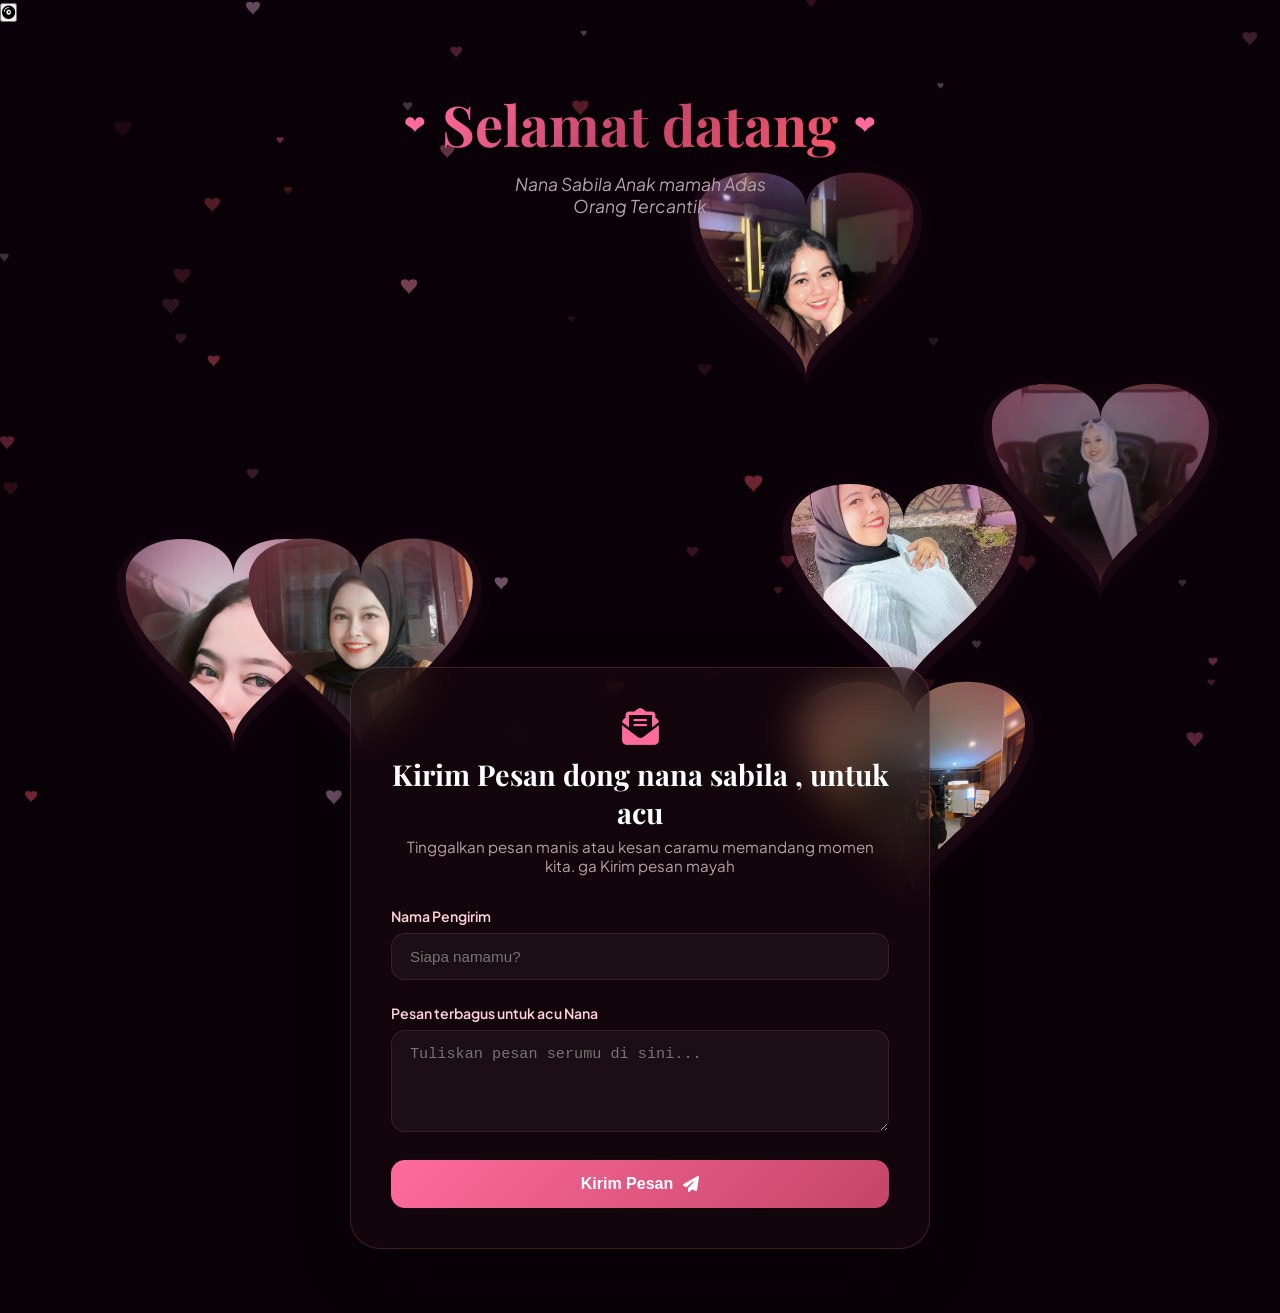
<file: gallery.html>
<!DOCTYPE html>
<html lang="id">
<head>
    <meta charset="UTF-8">
    <meta name="viewport" content="width=device-width, initial-scale=1.0">
    <title>Tempat kumpul foto orang cantik </title>
    <link rel="stylesheet" href="https://cdnjs.cloudflare.com/ajax/libs/font-awesome/6.4.0/css/all.min.css">
    <link href="https://fonts.googleapis.com/css2?family=Plus+Jakarta+Sans:wght@300;400;600&family=Playfair+Display:ital,wght@0,400;0,700;1,400&display=swap" rel="stylesheet">
    <link rel="stylesheet" href="https://cdn.jsdelivr.net/npm/swiper@11/swiper-bundle.min.css" />
    <link rel="stylesheet" href="css/gallery.css">
</head>
<body>

    <!-- ✅ AUDIO MUSIK — lanjut otomatis dari index.html -->
    <audio id="bg-music" src="assets/music/music.mp3" loop></audio>

    <!-- ✅ TOMBOL MUSIK FLOATING -->
    <button id="music-toggle" class="music-btn">
        <i class="fas fa-compact-disc fa-spin"></i>
    </button>

    <canvas id="love-canvas"></canvas>

    <main class="main-interface">
        
        <header class="gallery-header">
            <div class="title-deco">
                <span class="deco-heart">&#10084;</span>
                <h1 class="gallery-title">Selamat datang </h1>
                <span class="deco-heart">&#10084;</span>
            </div>
            <p class="gallery-subtitle">Nana Sabila Anak mamah Adas</p>
            <p class="gallery-subtitle">Orang Tercantik</p>
        </header>

        <div id="hidden-masonry-data" style="display: none;">
            <div class="masonry-item" data-index="0" data-caption="Aku nggak butuh Google buat cari yang terbaik, karena aku udah nemuin kamu. njay"></div>
            <div class="masonry-item" data-index="1" data-caption="Cantikmu itu bukan cuma dari wajah, tapi dari cara kamu bikin hari orang lain jadi lebih hangat ea"></div>
            <div class="masonry-item" data-index="2" data-caption="Kalau cantik itu dosa, kayaknya kamu udah masuk daftar buronan,iya 2 "></div>
            <div class="masonry-item" data-index="3" data-caption="Kalau dunia terlalu berisik, aku cuma butuh satu hal buat tenang: suara kamu. eaea"></div>
            <div class="masonry-item" data-index="4" data-caption="Kamu tahu kenapa aku suka malam? Karena di saat sepi pun, kamu tetap ramai di pikiranku.meledak"></div>
            <div class="masonry-item" data-index="5" data-caption="Kalau rindu punya alamat, mungkin tujuannya selalu kamu"></div>
        </div>

        <section class="message-form-container">
            <div class="form-header">
                <i class="fas fa-envelope-open-text form-icon"></i>
                <h2>Kirim Pesan dong nana sabila , untuk acu </h2>
                <p>Tinggalkan pesan manis atau kesan caramu memandang momen kita. ga Kirim pesan mayah</p>
            </div>
            <form id="memory-form">
                <div class="input-group">
                    <label for="sender-name">Nama Pengirim</label>
                    <input type="text" id="sender-name" placeholder="Siapa namamu? " required>
                </div>
                <div class="input-group">
                    <label for="sender-message">Pesan terbagus untuk acu Nana</label>
                    <textarea id="sender-message" rows="4" placeholder="Tuliskan pesan serumu di sini..." required></textarea>
                </div>
                <button type="submit" class="btn-submit">
                    <span>Kirim Pesan</span> <i class="fas fa-paper-plane"></i>
                </button>
            </form>
        </section>
    </main>

    <div id="premium-lightbox" class="lightbox-modal hidden">
        <button class="lightbox-close"><i class="fas fa-times"></i></button>

        <div class="swiper lightbox-swiper">
            <div class="swiper-wrapper" id="lightbox-swiper-wrapper"></div>
            <div class="swiper-button-next"></div>
            <div class="swiper-button-prev"></div>
        </div>

        <div class="lightbox-info-panel">
            <div class="lightbox-heart-icon">&#10084;</div>
            <h2 id="lightbox-title">Judul Foto</h2>
            <div class="lightbox-sub-meta">
                <span id="lightbox-date"><i class="far fa-calendar-alt"></i> Tanggal</span>
                <span id="lightbox-location"><i class="fas fa-map-marker-alt"></i> Lokasi</span>
            </div>
        </div>
    </div>

    <script src="https://cdn.jsdelivr.net/npm/swiper@11/swiper-bundle.min.js"></script>
    <!-- ✅ Music.js dipanggil paling awal agar langsung lanjut dari index -->
    <script src="js/music.js"></script>
    <script src="js/love-particles.js"></script>
    <script src="js/gallery.js"></script>
</body>
</html>
</file>
<file: css/gallery.css>
/* ==============================
   ROOT & BASE RESET
============================== */
:root {
    --pink-1: #ff6b9d;
    --pink-2: #c44569;
    --pink-3: #fbc2eb;
    --rose: #f5576c;
    --petal: #ffd1dc;
    --bg-dark: #0a0008;
}

* {
    margin: 0;
    padding: 0;
    box-sizing: border-box;
}

body {
    background-color: var(--bg-dark);
    font-family: 'Plus Jakarta Sans', sans-serif;
    min-height: 100vh;
    overflow-x: hidden;
    position: relative;
    color: #fff;
}

/* ==============================
   CANVAS BACKGROUND FULLSCREEN
============================== */
#love-canvas {
    position: fixed;
    top: 0;
    left: 0;
    width: 100vw;
    height: 100vh;
    z-index: 1;
    cursor: pointer;
}

/* INTERFACE CONTAINER */
.main-interface {
    position: relative;
    z-index: 2;
    display: flex;
    flex-direction: column;
    align-items: center;
    width: 100%;
    padding: 4rem 1.5rem;
    pointer-events: none; /* Klik bisa tembus ke canvas di bawahnya */
}

/* ==============================
   HEADER (ATAS TENGAH)
============================== */
.gallery-header {
    text-align: center;
    margin-bottom: 25vh; /* Ruang kosong tengah untuk tempat berterbangan */
    pointer-events: auto;
}

.title-deco {
    display: flex;
    align-items: center;
    justify-content: center;
    gap: 16px;
    margin-bottom: 12px;
}

.deco-heart {
    font-size: 1.6rem;
    color: var(--pink-1);
    animation: heartbeat 1.4s ease-in-out infinite;
    display: inline-block;
}

.deco-heart:last-child { animation-delay: 0.7s; }

@keyframes heartbeat {
    0%, 100% { transform: scale(1); }
    14%       { transform: scale(1.3); }
    28%       { transform: scale(1); }
    42%       { transform: scale(1.2); }
    70%       { transform: scale(1); }
}

.gallery-title {
    font-family: 'Playfair Display', serif;
    font-size: 3.5rem;
    background: linear-gradient(135deg, #ff6b9d, #c44569, #f5576c);
    -webkit-background-clip: text;
    -webkit-text-fill-color: transparent;
    background-clip: text;
}

.gallery-subtitle {
    color: #b3a2a9;
    font-size: 1.1rem;
    font-style: italic;
}

/* ==============================
   FORM PENGIRIM PESAN (BAWAH)
============================== */
.message-form-container {
    background: rgba(26, 10, 16, 0.55);
    border: 1px solid rgba(255, 107, 157, 0.2);
    backdrop-filter: blur(20px);
    -webkit-backdrop-filter: blur(20px);
    width: 100%;
    max-width: 580px;
    margin-top: 25vh; /* Menggeser form ke bawah area terbang */
    padding: 2.5rem;
    border-radius: 30px;
    box-shadow: 0 20px 50px rgba(0, 0, 0, 0.4);
    pointer-events: auto;
}

.form-header {
    text-align: center;
    margin-bottom: 2rem;
}

.form-icon {
    font-size: 2.3rem;
    color: var(--pink-1);
    margin-bottom: 10px;
}

.form-header h2 {
    font-family: 'Playfair Display', serif;
    font-size: 1.8rem;
    margin-bottom: 6px;
}

.form-header p {
    color: #b3a2a9;
    font-size: 0.95rem;
}

.input-group {
    margin-bottom: 1.5rem;
}

.input-group label {
    display: block;
    color: var(--petal);
    font-size: 0.88rem;
    font-weight: 600;
    margin-bottom: 8px;
}

.input-group input,
.input-group textarea {
    width: 100%;
    padding: 14px 18px;
    background: rgba(255, 255, 255, 0.04);
    border: 1px solid rgba(255, 107, 157, 0.15);
    border-radius: 14px;
    color: #fff;
    font-size: 0.95rem;
    transition: all 0.3s ease;
}

.input-group input:focus,
.input-group textarea:focus {
    outline: none;
    border-color: var(--pink-1);
    background: rgba(255, 255, 255, 0.08);
    box-shadow: 0 0 12px rgba(255, 107, 157, 0.2);
}

.btn-submit {
    width: 100%;
    padding: 15px;
    background: linear-gradient(135deg, #ff6b9d, #c44569);
    border: none;
    border-radius: 14px;
    color: white;
    font-size: 1rem;
    font-weight: 600;
    cursor: pointer;
    display: flex;
    justify-content: center;
    align-items: center;
    gap: 10px;
    transition: all 0.3s ease;
}

.btn-submit:hover {
    transform: translateY(-2px);
    box-shadow: 0 10px 20px rgba(255, 107, 157, 0.4);
}

/* ==============================
   LIGHTBOX MODAL
============================== */
.lightbox-modal {
    position: fixed;
    inset: 0;
    background: radial-gradient(ellipse at center, #1a0010 0%, #0a0008 100%);
    backdrop-filter: blur(15px);
    z-index: 2000;
    display: flex;
    flex-direction: column;
    justify-content: center;
    align-items: center;
    opacity: 1;
    transition: opacity 0.4s ease;
}

.lightbox-modal.hidden {
    opacity: 0;
    pointer-events: none;
}

.lightbox-close {
    position: absolute;
    top: 28px;
    right: 28px;
    background: rgba(255,255,255,0.05);
    border: 1px solid rgba(255,107,157,0.3);
    color: #fff;
    font-size: 1.4rem;
    width: 44px;
    height: 44px;
    border-radius: 50%;
    cursor: pointer;
    display: flex;
    align-items: center;
    justify-content: center;
    transition: all 0.3s;
}

.lightbox-close:hover {
    transform: rotate(90deg);
    color: var(--pink-1);
}

.lightbox-swiper {
    width: 100%;
    height: 65vh;
}

.swiper-slide {
    display: flex;
    justify-content: center;
    align-items: center;
    padding: 0 20px;
}

.swiper-slide img {
    max-width: 100%;
    max-height: 100%;
    object-fit: contain;
    border-radius: 15px;
    box-shadow: 0 15px 35px rgba(0,0,0,0.6);
}

.swiper-button-next,
.swiper-button-prev {
    color: var(--pink-1) !important;
}

.lightbox-info-panel {
    background: rgba(255, 107, 157, 0.05);
    border: 1px solid rgba(255, 107, 157, 0.2);
    backdrop-filter: blur(20px);
    padding: 18px 40px;
    border-radius: 24px;
    width: 90%;
    max-width: 500px;
    text-align: center;
    margin-top: 20px;
}

#lightbox-title {
    font-family: 'Playfair Display', serif;
    font-size: 1.4rem;
    margin-bottom: 6px;
    background: linear-gradient(135deg, #ff6b9d, #fbc2eb);
    -webkit-background-clip: text;
    -webkit-text-fill-color: transparent;
    background-clip: text;
}

.lightbox-sub-meta {
    font-size: 0.88rem;
    color: #b3a2a9;
    display: flex;
    justify-content: center;
    gap: 20px;
}

.lightbox-sub-meta i { color: var(--pink-1); }

@media (max-width: 768px) {
    .gallery-title { font-size: 2.3rem; }
    .message-form-container { padding: 1.8rem; }
}
</file>
